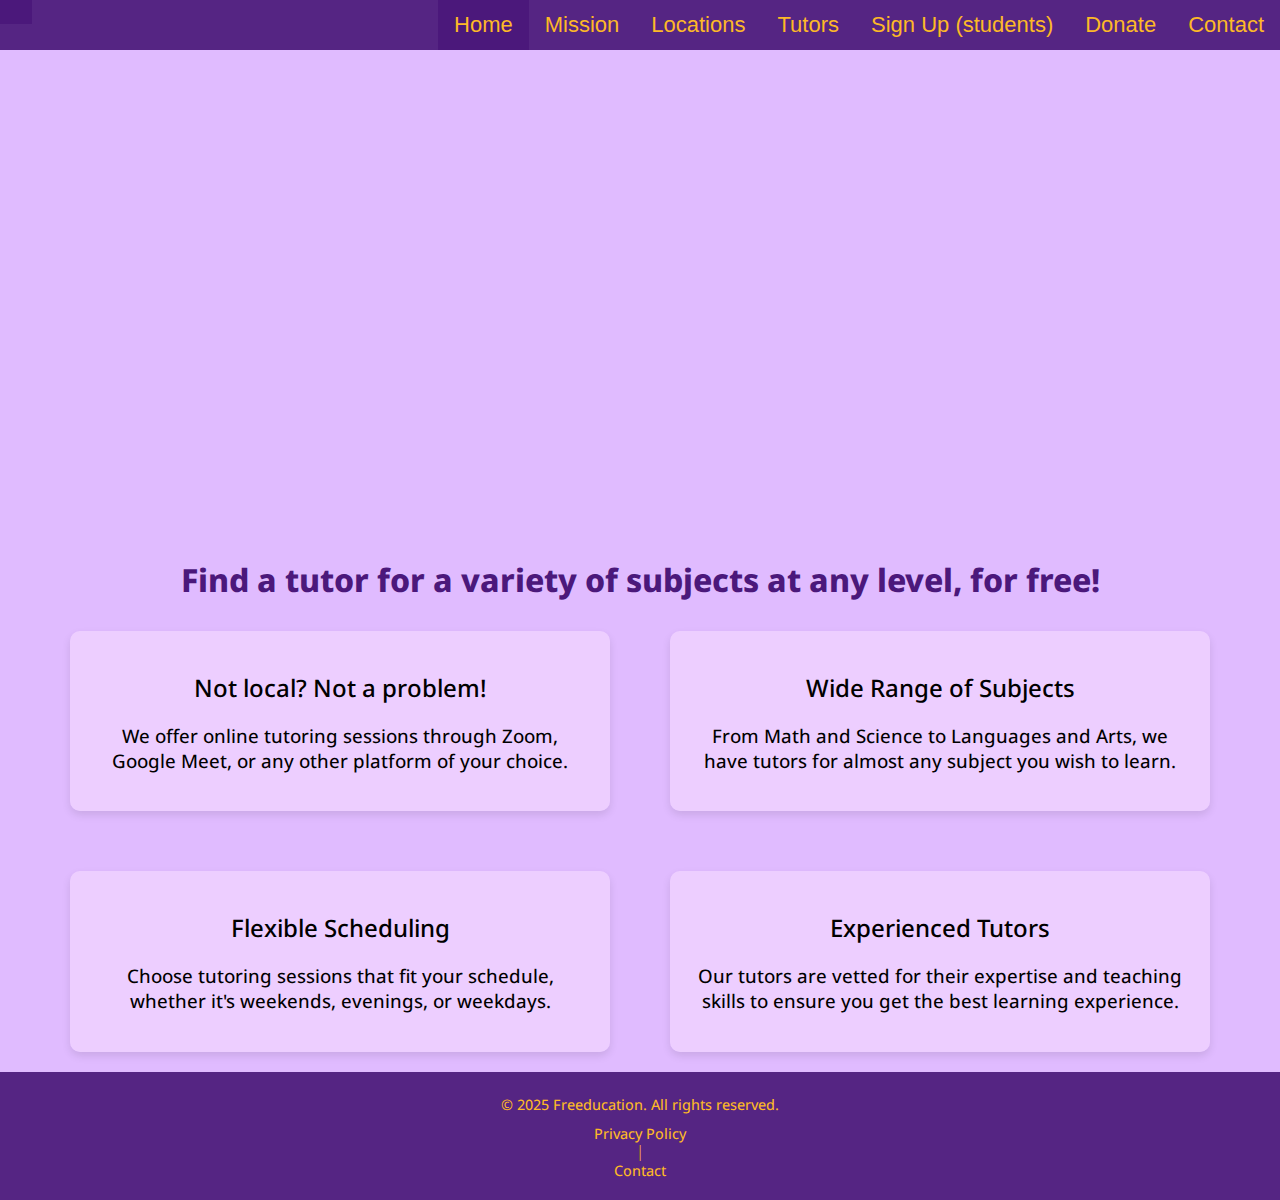
<file: index.html>
<!-- HOMEPAGE -->
<html>
<head>
        <title>Home</title>
        <link rel="stylesheet" type="text/css" href="style.css">
        <link rel="stylesheet" href="https://cdnjs.cloudflare.com/ajax/libs/font-awesome/4.7.0/css/font-awesome.min.css">
        <meta name="viewport" content="width=device-width, initial-scale=1.0">
</head>
<body>
        <!-- NAVBAR -->
        <nav class="topnav" id="myTopnav">
                <a href="index.html" class="logo"><img src="images/logo2.svg"></a>
        
                <!-- Wrap all links inside a .nav-links div -->
                <div class="nav-links">
                <a class="active">Home</a>
                <a href="mission.html">Mission</a>
                <a href="locations.html">Locations</a>
                <a href="tutors.html">Tutors</a>
                <a href="learnmore.html">Sign Up (students)</a>
                <a href="donate.html">Donate</a>                
                <a href="contact.html">Contact</a>  
                </div>
        
                <!-- Add hamburger icon -->
                <a href="javascript:void(0);" class="icon" onclick="toggleMenu()">
                <i class="fa fa-bars"></i>
                </a>
        </nav>
        <!-- NAVBAR -->

        <div class = "titleDiv">
                <img src = "images/logo3.svg" width = 400px>
        </div>
        <h1>Find a tutor for a variety of subjects at any level, for free! </h1>

        <!-- CONTENT -->
        <div class = "flexBox">
                <div class = "titleTextBox">
                        <h2 style = "text-align: center">Not local? Not a problem!</h2>
                        <h3 style = "text-align: center">We offer online tutoring sessions through Zoom, Google Meet, or any other platform of your choice.</h3>
                </div>
                <div class = "titleTextBox">
                        <h2 style = "text-align: center">Wide Range of Subjects</h2>
                        <h3 style = "text-align: center">From Math and Science to Languages and Arts, we have tutors for almost any subject you wish to learn.</h3>
                </div>
                <div class = "titleTextBox">
                        <h2 style = "text-align: center">Flexible Scheduling</h2>
                        <h3 style = "text-align: center">Choose tutoring sessions that fit your schedule, whether it's weekends, evenings, or weekdays.</h3>
                </div>
                <div class = "titleTextBox">
                        <h2 style = "text-align: center">Experienced Tutors</h2>
                        <h3 style = "text-align: center">Our tutors are vetted for their expertise and teaching skills to ensure you get the best learning experience.</h3>
                </div>
        </div>
        <!-- CONTENT -->

        <div id="footer-container"></div>
        <script src="script.js"></script>
        <script>
        </script>
                
</body>
</html>
</file>
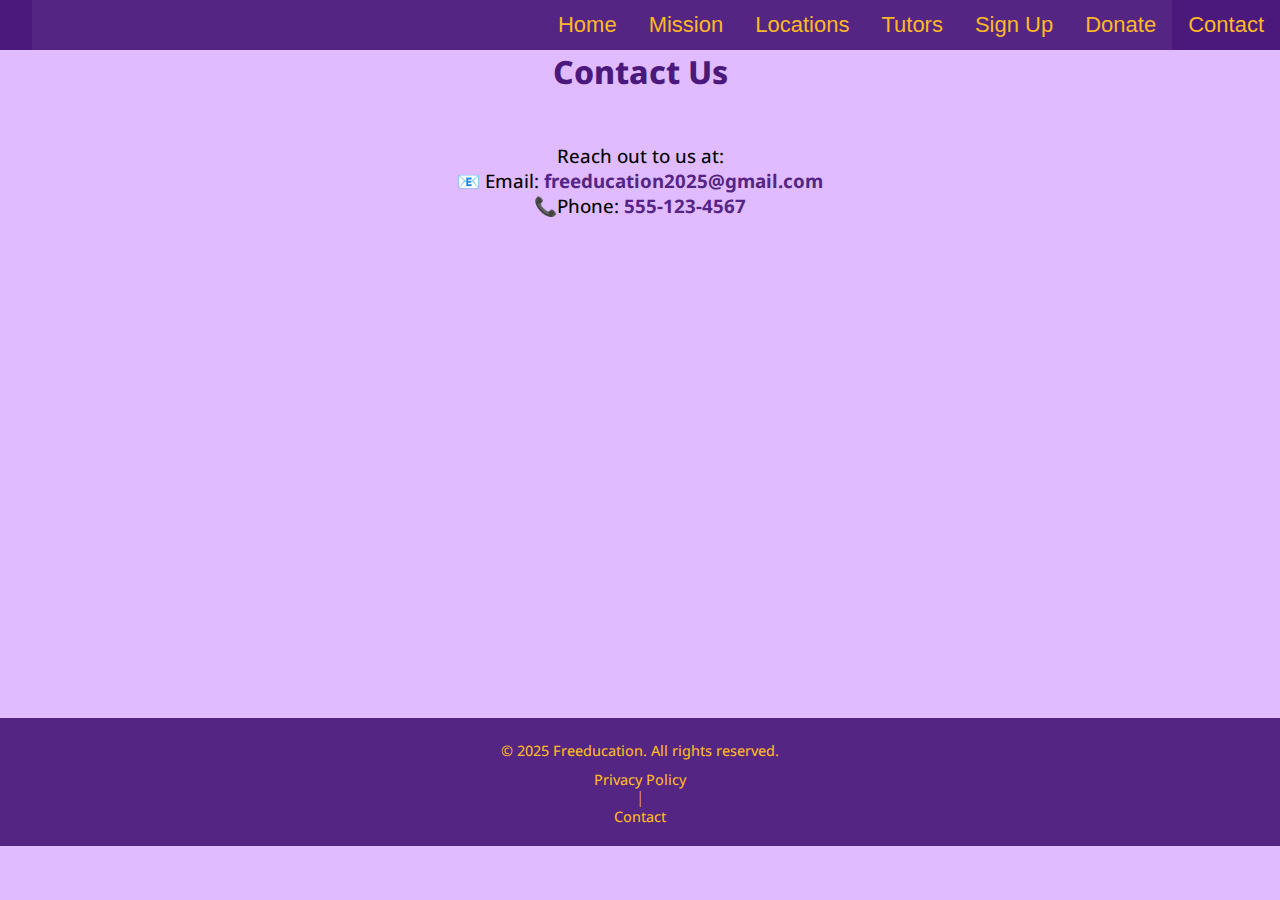
<file: contact.html>
<!DOCTYPE html>
<html>
<head>
    <title>Contact</title>
    <link rel="stylesheet" type="text/css" href="style.css">
    <meta charset="UTF-8">
    <meta name="viewport" content="width=device-width, initial-scale=1.0">
    <link rel="stylesheet" href="https://cdnjs.cloudflare.com/ajax/libs/font-awesome/4.7.0/css/font-awesome.min.css">
    <style>
        #contact-title {
            text-align: center;
            margin: 50px;
        }
    </style>
</head>
<body>
    <nav class="topnav" id="myTopnav">
        <a href="index.html" class="logo"><img src="images/logo2.svg"></a>
        <div class="nav-links">
            <a href="index.html">Home</a>
            <a href="mission.html">Mission</a>
            <a href="locations.html">Locations</a>
            <a href="tutors.html">Tutors</a>
            <a href="signup.html">Sign Up</a>
            <a href="donate.html">Donate</a>
            <a class="active">Contact</a>
        </div>
        <a href="javascript:void(0);" class="icon" onclick="toggleMenu()">
            <i class="fa fa-bars"></i>
        </a>
    </nav>
    <div id="contact-title">
        <h1>Contact Us</h1>
    </div>

    <div style="text-align: center; margin: 20px; margin-bottom: 500px">
        <h3>
            Reach out to us at:
            <br/>
            <strong>📧 Email:</strong>
            <a href="mailto:freeducation2025@gmail.com" class="contact-link">
            freeducation2025@gmail.com
            </a>
            <br/>
            <strong>📞Phone:</strong>
            <a href ="tel:+15551234567" class = "contact-link">555-123-4567</a>
        </h3>
    </div>

    <div id="footer-container"></div>

    <script src="script.js"></script>
</body>
</html>
</file>
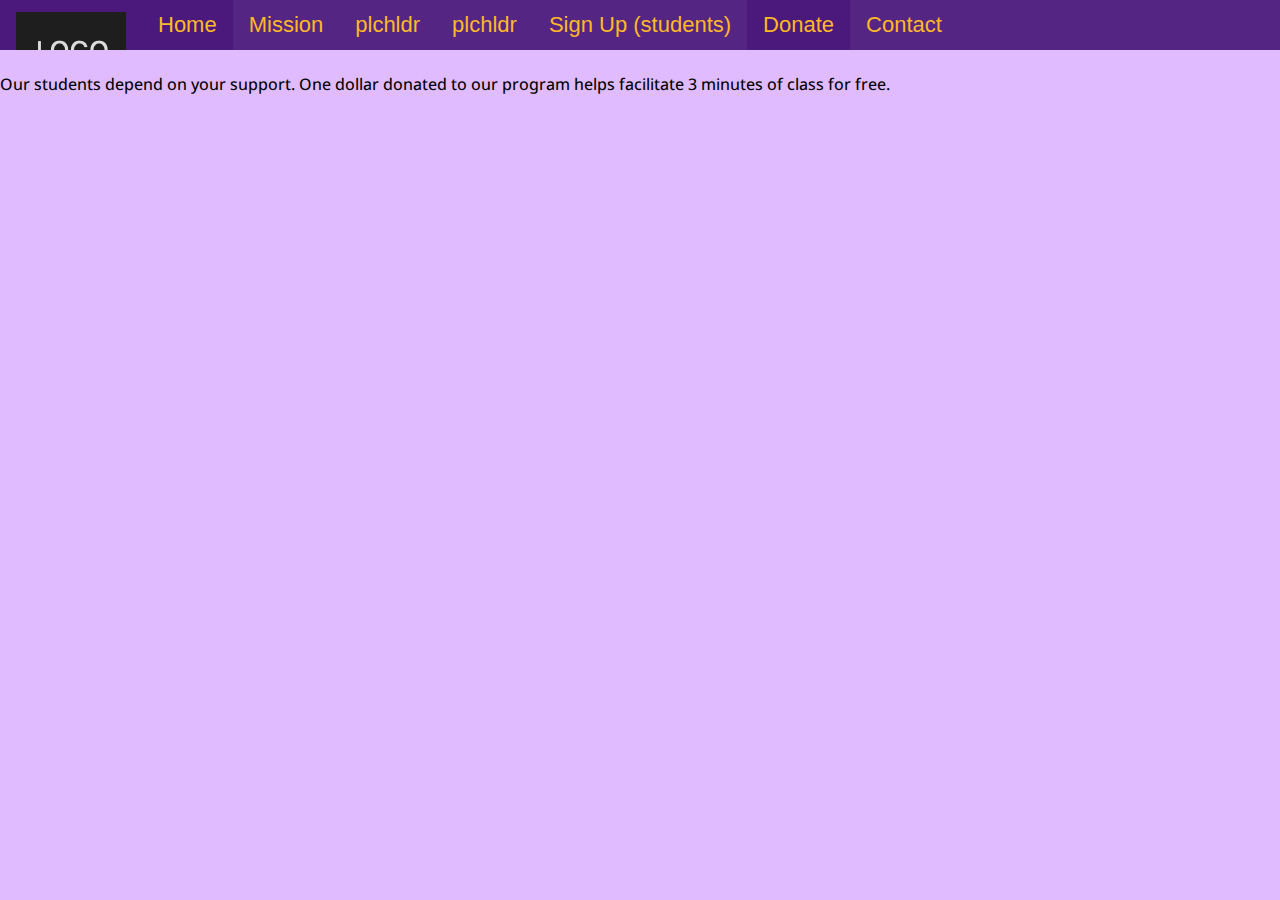
<file: donate.html>
<!DOCTYPE html>
<html lang="en">
    <head>
        <meta charset="UTF-8">
        <link rel="stylesheet" href="style.css" />
        <title>Donate</title>
    </head>
    <body>
        <!-- NAVBAR -->
        <nav class="topnav">
            <a href="index.html" class="logo"><img src = "images/logo_placeholder.png"></a>
            <a class = "active">Home</a>
            <a href="mission.html">Mission</a>
            <a href=".html">plchldr</a>
            <a href=".html">plchldr</a>
            <a href="learnmore.html">Sign Up (students)</a>
            <a class="active" href="donate.html">Donate</a>
            <a href=".html">Contact</a>
        </nav>
        <!-- NAVBAR -->

        <main>
            <div id = "donate-title">
                <h2>Donate</h2>
            </div>
            <div id="hero">
                <p>
                    Our students depend on your support.
                    One dollar donated to our program helps facilitate
                    3 minutes of class for free.
                </p>
            </div>
        </main>
    </body>
</html>
</file>
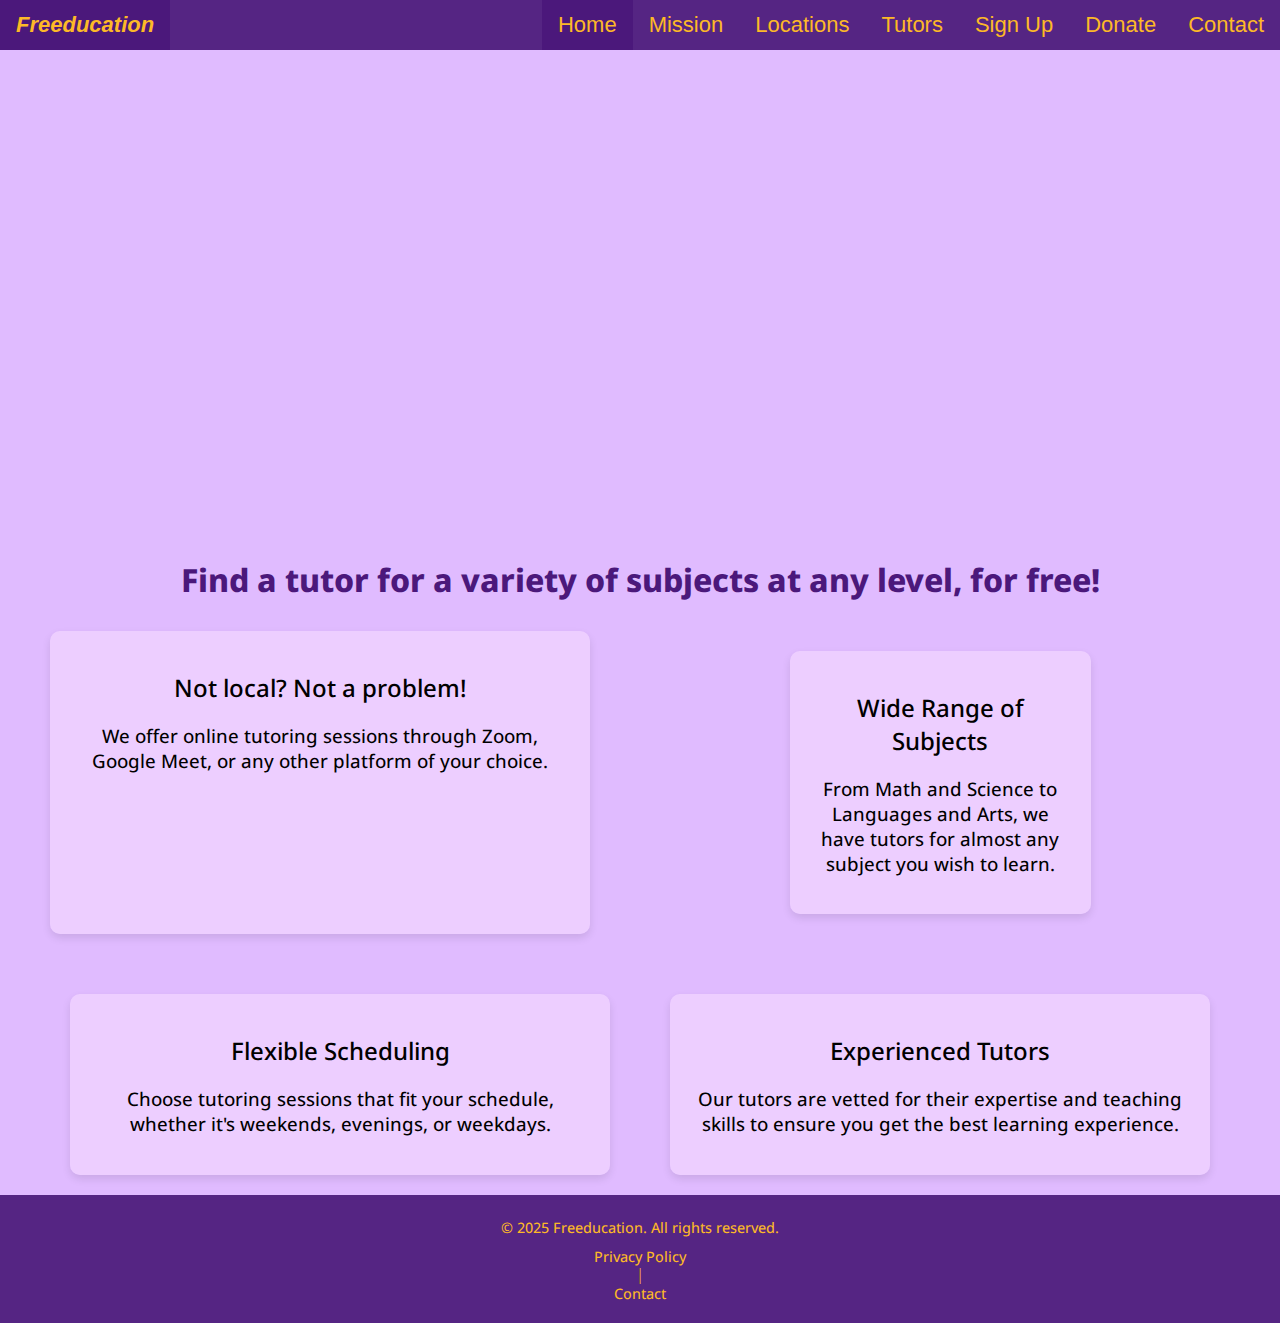
<file: home.html>
<!-- HOMEPAGE -->
<html>
<head>
        <title>Home</title>
        <link rel="stylesheet" type="text/css" href="style.css">
        <link rel="stylesheet" href="https://cdnjs.cloudflare.com/ajax/libs/font-awesome/4.7.0/css/font-awesome.min.css">
        <meta name="viewport" content="width=device-width, initial-scale=1.0">
</head>
<body>
        <!-- NAVBAR -->
        <nav class="topnav" id="myTopnav">
                <a href="index.html" class="logo">Freeducation</a>
        
        
                <!-- Wrap all links inside a .nav-links div -->
                <div class="nav-links">
                <a class="active">Home</a>
                <a href="mission.html">Mission</a>
                <a href="locations.html">Locations</a>
                <a href="tutors.html">Tutors</a>
                <a href ="signup.html">Sign Up</a>
                <a href="donate.html">Donate</a>                
                <a href="contact.html">Contact</a>  
                </div>
        
                <!-- Add hamburger icon -->
                <a href="javascript:void(0);" class="icon" onclick="toggleMenu()">
                <i class="fa fa-bars"></i>
                </a>
        </nav>
        <!-- NAVBAR -->

        <div class = "titleDiv">
                <img src = "images/logo3.svg" width = 400px>
        </div>
        <h1>Find a tutor for a variety of subjects at any level, for free! </h1>

        <!-- CONTENT -->
        <div class = "flexBox">
                <div class = "titleTextBox">
                        <h2 style = "text-align: center">Not local? Not a problem!</h2>
                        <h3 style = "text-align: center">We offer online tutoring sessions through Zoom, Google Meet, or any other platform of your choice.</h3>
                </div>

                <!-- Wide Range Section -->
                <section class="wide-range-section">
                <img src="images/math2.png" alt="Left Sticker" class="edge-sticker left">
                <div class="titleTextBox">
                <h2 style="text-align: center">Wide Range of Subjects</h2>
                <h3 style="text-align: center">
                From Math and Science to Languages and Arts, we have tutors for almost any subject you wish to learn.
                </h3>
                </div>
                <img src="images/formula.png" alt="Right Sticker" class="edge-sticker right">
                </section>
                <!-- <div class = "titleTextBox">
                        <h2 style = "text-align: center">Wide Range of Subjects</h2>
                        <h3 style = "text-align: center">From Math and Science to Languages and Arts, we have tutors for almost any subject you wish to learn.</h3>
                </div> -->
                <div class = "titleTextBox">
                        <h2 style = "text-align: center">Flexible Scheduling</h2>
                        <h3 style = "text-align: center">Choose tutoring sessions that fit your schedule, whether it's weekends, evenings, or weekdays.</h3>
                </div>
                <div class = "titleTextBox">
                        <h2 style = "text-align: center">Experienced Tutors</h2>
                        <h3 style = "text-align: center">Our tutors are vetted for their expertise and teaching skills to ensure you get the best learning experience.</h3>
                </div>
        </div>
        <!-- CONTENT -->

        <div id="footer-container"></div>
        <script src="script.js"></script>
        <script>
        </script>
                
</body>
</html>
</file>
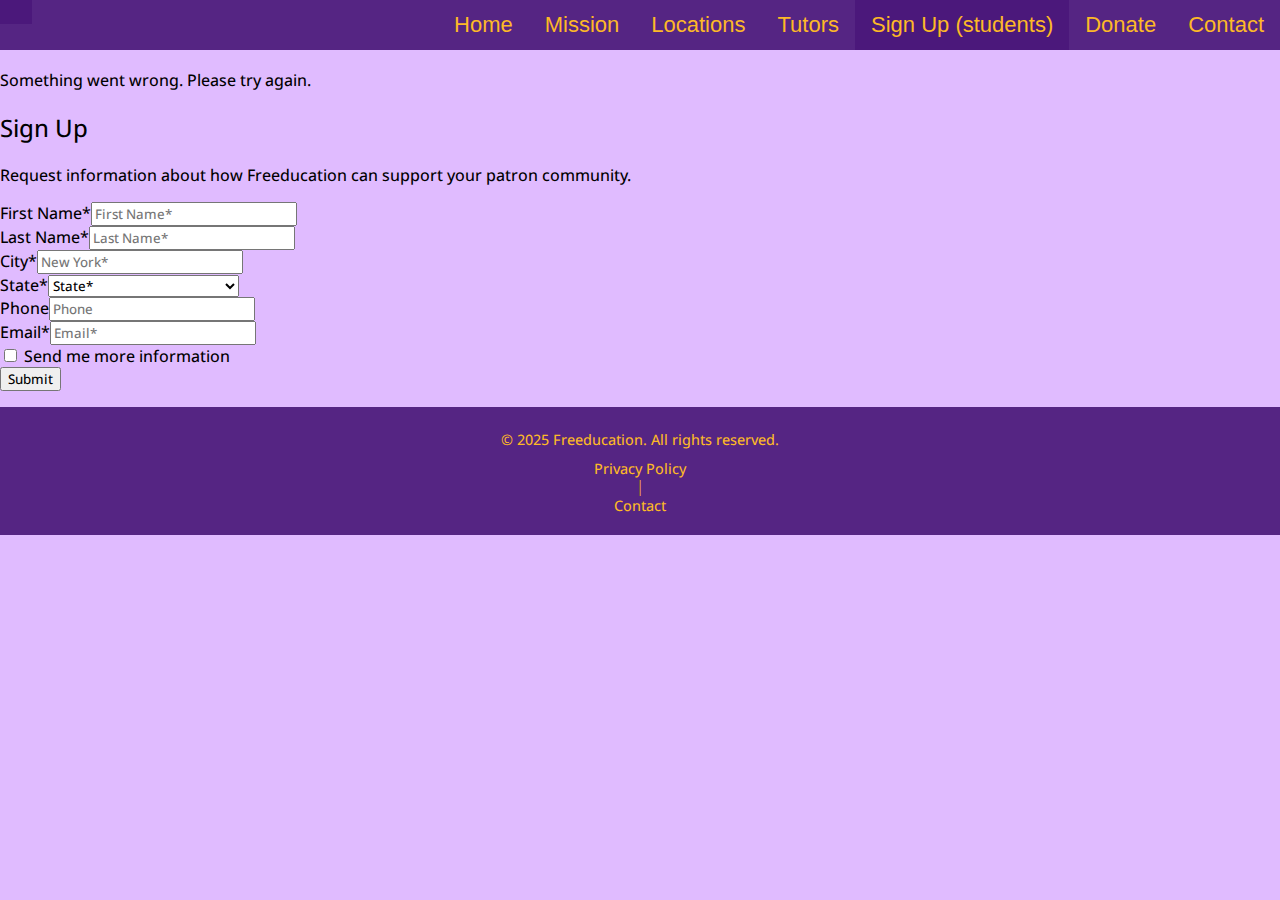
<file: learnmore.html>
<html>
<head>
    <link rel="stylesheet" type="text/css" href="style.css">
    <link rel="stylesheet" href="https://cdnjs.cloudflare.com/ajax/libs/font-awesome/4.7.0/css/font-awesome.min.css">
    <script src = "script.js"></script>
</head>
<body>
<nav class="topnav" id="myTopnav">
    <a href="index.html" class = "logo"><img src = "images/logo2.svg"></a>
    <div class="nav-links">
            <a href="home.html">Home</a>
            <a href="mission.html">Mission</a>
            <a href="locations.html">Locations</a>
            <a href="tutors.html">Tutors</a>
            <a class="active">Sign Up (students)</a>
            <a href="donate.html">Donate</a>
            <a href="contact.html">Contact</a>
    </div>

    <a href="javascript:void(0);" class="icon" onclick="toggleMenu()">
        <i class="fa fa-bars"></i>
        </a>
</nav>
<section id="SignUp" class="learn-more">
<div id="submissionSuccess">
<h3 class="text-white">Thank you for your interest!<br /> We'll be in touch soon.</h3>
</div>
<div id="submissionError" class="alert alert-danger" role="alert">Something went wrong. Please try again.</div>
<div id="SignUpForm">
<h2 class="text-white">Sign Up</h2>
<p>Request information about how Freeducation can support your patron community.</p>
<form class="mt-4 needs-validation" name="SignUpForm" method="post" autocomplete="on" action="https://www.princetonreview.com/pardot/submit" id="formSignUpForm" novalidate="">
<div class="row justify-content-center">
<div class="col-md-6">
<div class="row">
<div class="col-md-6 mb-2"><label for="firstName" class="form-label">First Name*</label><input type="text" class="form-control" id="firstName" name="FirstName" placeholder="First Name*" required="" />
<div data-lastpass-icon-root="" style="position: relative !important; height: 0px !important; width: 0px !important; float: left !important;"></div>
<div data-lastpass-icon-root="" style="position: relative !important; height: 0px !important; width: 0px !important; float: left !important;"></div>
</div>
<div class="col-md-6 mb-2"><label for="lastName" class="form-label">Last Name*</label><input type="text" class="form-control" id="lastName" name="LastName" placeholder="Last Name*" required="" /></div>
<div class="col-md-6 mb-2"><label for="City" class="form-label">City*</label><input type="text" class="form-control" id="city" name="CityName" placeholder="New York*" required="" /></div>
<div class="col-md-6 mb-2"><label for="state" class="form-label">State*</label><select class="form-control form-select" id="state" name="State" required="">
<option value="" class="default-select" selected="selected" disabled="disabled" hidden="">State*</option>
<option value="AL">Alabama</option>
<option value="AK">Alaska</option>
<option value="AB">Alberta</option>
<option value="AE">Armed Forces Europe (AE)</option>
<option value="AP">Armed Forces Pacific (AP)</option>
<option value="AA">Armed Forces Atlantic (AA)</option>
<option value="AR">Arkansas</option>
<option value="AZ">Arizona</option>
<option value="BC">British Columbia</option>
<option value="CA">California</option>
<option value="CO">Colorado</option>
<option value="CT">Connecticut</option>
<option value="DE">Delaware</option>
<option value="DC">District Of Columbia</option>
<option value="FL">Florida</option>
<option value="GA">Georgia</option>
<option value="GU">Guam</option>
<option value="HI">Hawaii</option>
<option value="ID">Idaho</option>
<option value="IA">Iowa</option>
<option value="IL">Illinois</option>
<option value="IN">Indiana</option>
<option value="KS">Kansas</option>
<option value="KY">Kentucky</option>
<option value="LA">Louisiana</option>
<option value="ME">Maine</option>
<option value="MB">Manitoba</option>
<option value="MD">Maryland</option>
<option value="MA">Massachusetts</option>
<option value="MI">Michigan</option>
<option value="MN">Minnesota</option>
<option value="MS">Mississippi</option>
<option value="MO">Missouri</option>
<option value="MT">Montana</option>
<option value="NC">North Carolina</option>
<option value="ND">North Dakota</option>
<option value="NE">Nebraska</option>
<option value="NV">Nevada</option>
<option value="NB">New Brunswick</option>
<option value="NH">New Hampshire</option>
<option value="NJ">New Jersey</option>
<option value="NM">New Mexico</option>
<option value="NY">New York</option>
<option value="NL">Newfoundland</option>
<option value="NT">Northwest Territories</option>
<option value="NS">Nova Scotia</option>
<option value="NU">Nunavut</option>
<option value="OH">Ohio</option>
<option value="OK">Oklahoma</option>
<option value="ON">Ontario</option>
<option value="OR">Oregon</option>
<option value="PA">Pennsylvania</option>
<option value="PE">Prince Edward Island</option>
<option value="PR">Puerto Rico</option>
<option value="QO">Quebec</option>
<option value="RI">Rhode Island</option>
<option value="SC">South Carolina</option>
<option value="SD">South Dakota</option>
<option value="TN">Tennessee</option>
<option value="TX">Texas</option>
<option value="UT">Utah</option>
<option value="VT">Vermont</option>
<option value="VI">Virgin Islands</option>
<option value="VA">Virginia</option>
<option value="WA">Washington</option>
<option value="WV">West Virginia</option>
<option value="WI">Wisconsin</option>
<option value="WY">Wyoming</option>
<option value="SK">Saskatchewan</option>
<option value="YT">Yukon</option>
</select></div>
<div class="col-md-12 mb-2"><label for="phone" class="form-label">Phone</label><input type="tel" class="form-control" id="phone" name="Phone" placeholder="Phone" /></div>
<div class="col-md-12 mb-2"><label for="email" class="form-label">Email*</label><input type="email" class="form-control" id="email" name="email" placeholder="Email*" required="" /></div>
</div>
</div>
<div class="col-md-6">
<div class="col-12">
<div class="form-check mt-4"><input class="form-check-input" type="checkbox" value="true" id="moreInfo" name="SendInfoPacket" /> <label class="form-check-label text-white" for="moreInfo">Send me more information</label></div>
</div>
</div>
<div style="position: absolute; left: -9999px; top: -9999px;"><label for="pardot_extra_field">Comments</label> <input type="text" id="pardot_extra_field" name="pardot_extra_field" /></div>
<div class="col-auto mt-5"><button id="submitBtn" type="submit" class="btn btn-primary">Submit</button></div>
</div>
</form></div>
</section>
<div id="footer-container"></div>
</body>
</html>
</file>
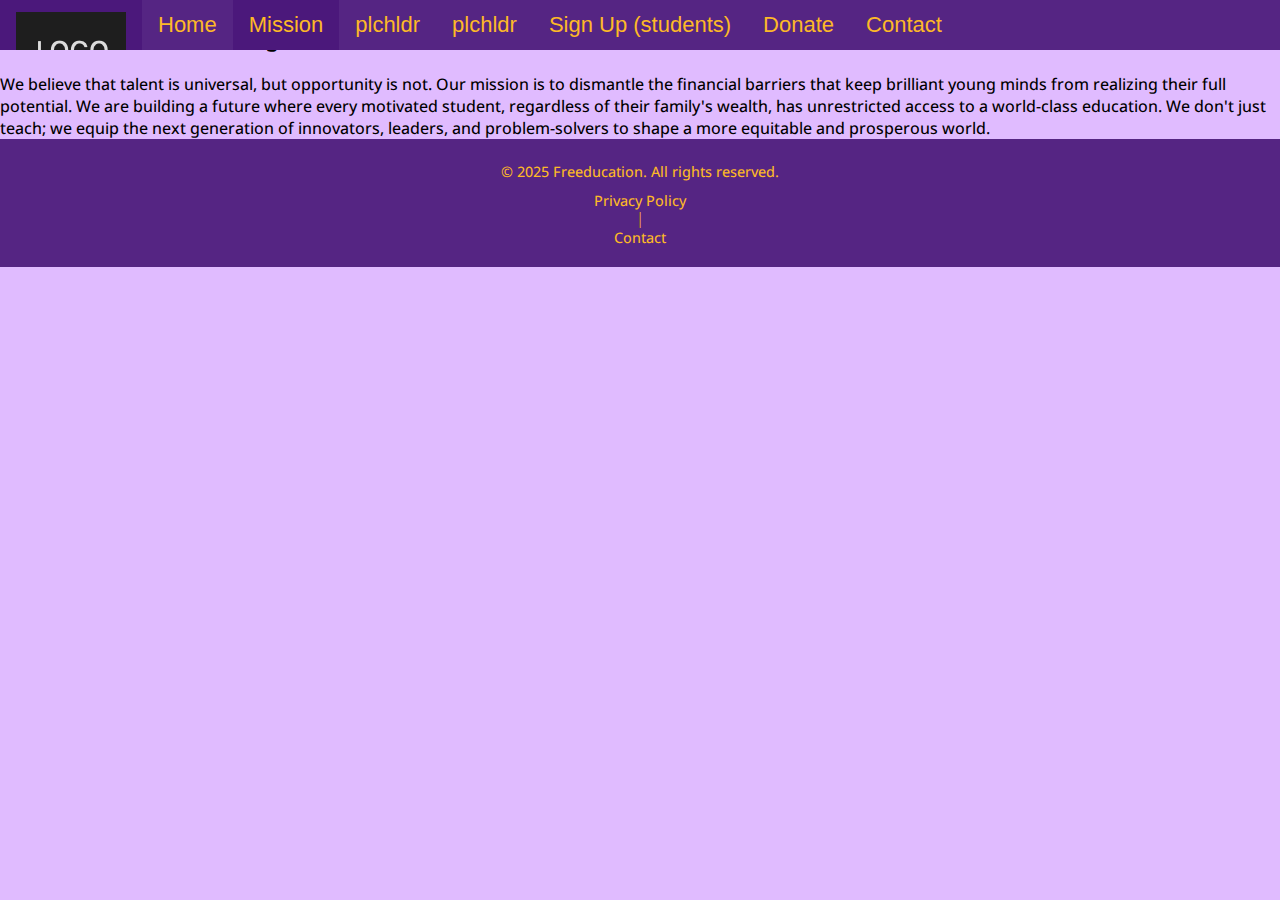
<file: mission.html>
<!DOCTYPE html>
<html lang="en">
<head>
    <meta charset="UTF-8">
    <meta name="viewport" content="width=device-width, initial-scale=1.0">
    <title>Mission</title>
    <link rel="stylesheet" type="text/css" href="style.css">
    <script src="script.js"></script>
</head>
<body>
        <div class="topnav">
                <a href="index.html" class = "logo"><img src = "images/logo_placeholder.png"></a>
                <a href="index.html">Home</a>
                <a class="active">Mission</a>
                <a href=".html">plchldr</a>
                <a href=".html">plchldr</a>
                <a href="learnmore.html">Sign Up (students)</a>
                <a href="donate.html">Donate</a>
                <a href=".html">Contact</a>
        </div>
    <div id = "mission-title">
        <h2>Our Mission: Unleashing Global Potential</h2>
    </div>
<div>We believe that talent is universal, but opportunity is not. Our mission is to
dismantle the financial barriers that keep brilliant young minds from realizing 
their full potential. We are building a future where every motivated student, 
regardless of their family's wealth, has unrestricted access to a world-class education.
We don't just teach; we equip the next generation of innovators, leaders, and problem-solvers 
to shape a more equitable and prosperous world.</div>
    <div id="footer-container"></div>
</body>
</html>
</file>
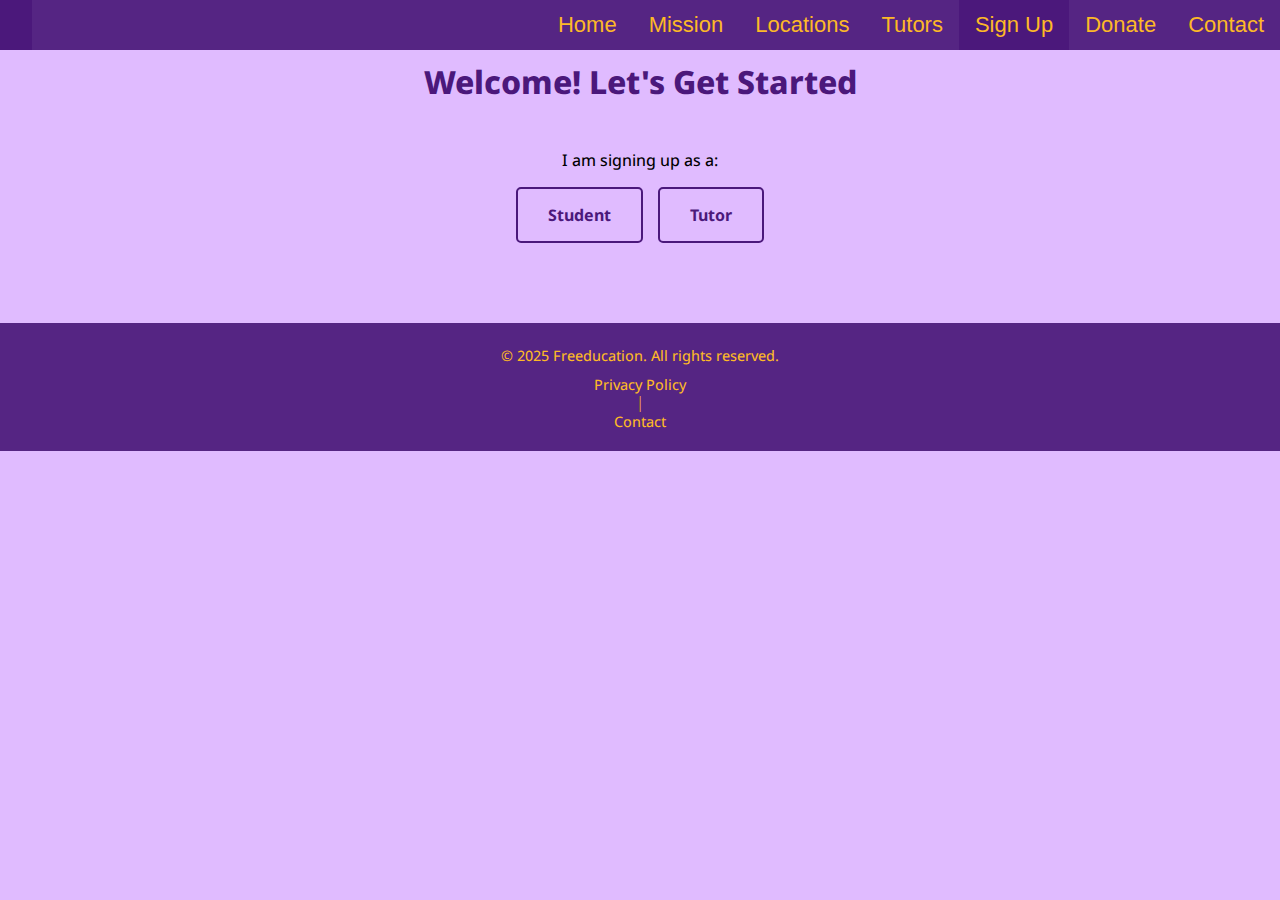
<file: signup.html>
<!DOCTYPE html>
<html lang="en">
<head>
    <meta charset="UTF-8">
    <meta name="viewport" content="width=device-width, initial-scale=1.0">
    <title>Sign-Up Form</title>
    <link rel="stylesheet" href="style.css">
    <style>
     
        .container {
            max-width: 600px;
            margin: 0 auto;
            background-color: #e0bbff;
            padding: 30px;
            border-radius: 10px;
        }
        .role-selection {
            background-color: #e0bbff;
            padding: 20px;
            border-radius: 5px;
            margin-bottom: 30px;
            text-align: center;
        }

        .role-buttons {
            display: flex;
            gap: 15px;
            justify-content: center;
            margin-top: 15px;
        }

        .role-button {
            background-color: #e0bbff;
            border: 2px solid #4b187b;
            color: #4b187b;
            padding: 15px 30px;
            border-radius: 5px;
            font-size: 16px;
            cursor: pointer;
            font-weight: bold;
        }

        .role-button:hover {
            background-color: #4b187b;
            color: #e0bbff;
        }

        .role-button.active {
            background-color: #4b187b;
            color: #e0bbff;
        }

        .form-content {
            display: none;
        }

        .form-content.show {
            display: block;
        }

        .info-box {
            background-color: #e0bbff;
            padding: 15px;
            border-radius: 5px;
            margin-bottom: 20px;
            border-left: 4px solid #ffc107;
        }

        .student-color {
            background-color: #FDB927;
            border-left: 4px solid #FDB927;
        }

        .tutor-color {
            background-color: #FDB927;
            border-left: 4px solid #FDB927;
        }

        /* :root {
    --lakers-purple: #4b187b;
    --lakers-purple-light: #552583;
    --lakers-gold: #FDB927;
} */

        .form-section {
            margin-bottom: 30px;
        }

        .section-title {
            font-size: 20px;
            margin-bottom: 15px;
            padding-bottom: 5px;
            font-weight: bold;
        }

        .student-title {
            color: #4b187b;;
            border-bottom: 2px solid #4b187b;;
        }

        .tutor-title {
            color: #4b187b;;
            border-bottom: 2px solid ;
        }

        label {
            display: block;
            margin-bottom: 5px;
            font-weight: bold;
        }

        input[type="text"],
        input[type="email"],
        input[type="tel"],
        input[type="date"],
        select,
        textarea {
            width: 100%;
            padding: 8px;
            margin-bottom: 15px;
            border: 1px solid #ccc;
            border-radius: 4px;
            box-sizing: border-box;
        }

        textarea {
            height: 80px;
        }

        .required {
            color: #4b187b;;
        }

        button[type="submit"] {
            color: #e0bbff;
            padding: 12px 30px;
            border: none;
            border-radius: 5px;
            font-size: 16px;
            cursor: pointer;
            width: 100%;
            font-weight: bold;
        }
        button[type="submit"]:hover {
            background-color: #4b187b;
            color: #e0bbff;
        }


        .student-button {
            background-color: #4b187b;;
        }

        .student-button:hover {
            background-color: #4b187b;;
        }

        .tutor-button {
            background-color: #4b187b;;
        }

        .tutor-button:hover {
            background-color: #5568d3;
        }

        .checkbox-item {
            margin-bottom: 8px;
        }

        .checkbox-item input {
            margin-right: 8px;
        }

        .radio-item {
            margin-bottom: 8px;
        }

        .radio-item input {
            margin-right: 8px;
        }

        .back-link {
            text-align: center;
            margin-top: 20px;
        }

        .back-link a {
            color: #4b187b;;
            text-decoration: none;
        }

        .back-link a:hover {
            text-decoration: underline;
        }
    </style>
</head>
<body>
    <!-- NAVBAR -->
        <nav class="topnav" id="myTopnav">
        <a href="index.html" class = "logo"><img src = "images/logo2.svg"></a>
                <div class="nav-links">
                <a href="index.html">Home</a>
                <a href="mission.html">Mission</a>
                <a href="locations.html">Locations</a>
                <a href="tutors.html">Tutors</a>
                <a class="active">Sign Up</a>
                <a href="donate.html">Donate</a>                
                <a href="contact.html">Contact</a>  
                </div>
        
                <!-- Add hamburger icon -->
                <a href="javascript:void(0);" class="icon" onclick="toggleMenu()">
                <i class="fa fa-bars"></i>
                </a>
        </nav>
        <!-- NAVBAR -->
    <div class="container">
        <h1>Welcome! Let's Get Started</h1>
        
        <div class="role-selection">
            <p><strong>I am signing up as a:</strong></p>
            <div class="role-buttons">
                <button class="role-button" onclick="showForm('student')">Student</button>
                <button class="role-button" onclick="showForm('tutor')">Tutor</button>
            </div>
        </div>

        <!-- STUDENT FORM -->
        <div id="studentForm" class="form-content">
            <div class="info-box student-color">
                <p><strong>For Students:</strong></p>
                <p>✓ Free tutoring<br>
                ✓ Online and in-person options<br>
                ✓ Flexible scheduling</p>
            </div>

            <form>
                <div class="form-section">
                    <div class="section-title student-title">Student Information</div>
                    
                    <label>First Name <span class="required">*</span></label>
                    <input type="text" required>
                    
                    <label>Last Name <span class="required">*</span></label>
                    <input type="text" required>
                    
                    <label>Email <span class="required">*</span></label>
                    <input type="email" required>
                    
                    <label>Phone Number <span class="required">*</span></label>
                    <input type="tel" required>
                    
                    <label>Date of Birth <span class="required">*</span></label>
                    <input type="date" required>
                    
                    <label>Grade Level <span class="required">*</span></label>
                    <select required>
                        <option value="">Select...</option>
                        <option>Elementary (K-5)</option>
                        <option>Middle School (6-8)</option>
                        <option>High School (9-12)</option>
                        <option>College</option>
                    </select>
                    
                    <label>School Name <span class="required">*</span></label>
                    <input type="text" required>
                </div>

                <div class="form-section">
                    <div class="section-title student-title">Parent/Guardian Info (if under 18)</div>
                    
                    <label>Parent Name</label>
                    <input type="text">
                    
                    <label>Parent Email</label>
                    <input type="email">
                    
                    <label>Parent Phone</label>
                    <input type="tel">
                </div>

                <div class="form-section">
                    <div class="section-title student-title">Tutoring Preferences</div>
                    
                    <label>Tutoring Format <span class="required">*</span></label>
                    <div class="radio-item">
                        <input type="radio" name="format" required> Online
                    </div>
                    <div class="radio-item">
                        <input type="radio" name="format" required> In-person
                    </div>
                    <div class="radio-item">
                        <input type="radio" name="format" required> Either
                    </div>
                    <br>
                    
                    <label>Your Region <span class="required">*</span></label>
                    <select required>
                        <option value="">Select...</option>
                        <option>Region 1 - East LA</option>
                        <option>Region 2 - South LA</option>
                        <option>Region 3 - West LA</option>
                        <option>Region 4 - Long Beach</option>
                        <option>Region 5 - Hollywood</option>
                        <option>Online Only</option>
                    </select>
                    
                    <label>Subjects Needed (check all that apply) <span class="required">*</span></label>
                    <div class="checkbox-item">
                        <input type="checkbox"> Math
                    </div>
                    <div class="checkbox-item">
                        <input type="checkbox"> English
                    </div>
                    <div class="checkbox-item">
                        <input type="checkbox"> Science
                    </div>
                    <div class="checkbox-item">
                        <input type="checkbox"> History
                    </div>
                    <div class="checkbox-item">
                        <input type="checkbox"> Other
                    </div>
                    <br>
                    
                    <label>Sessions Per Week <span class="required">*</span></label>
                    <div class="radio-item">
                        <input type="radio" name="sessions" required> 1 session
                    </div>
                    <div class="radio-item">
                        <input type="radio" name="sessions" required> 2 sessions
                    </div>
                    <div class="radio-item">
                        <input type="radio" name="sessions" required> 3+ sessions
                    </div>
                    <br>
                    
                    <label>Preferred Times (check all that apply) <span class="required">*</span></label>
                    <div class="checkbox-item">
                        <input type="checkbox"> Weekday Mornings
                    </div>
                    <div class="checkbox-item">
                        <input type="checkbox"> Weekday Afternoons
                    </div>
                    <div class="checkbox-item">
                        <input type="checkbox"> Weekday Evenings
                    </div>
                    <div class="checkbox-item">
                        <input type="checkbox"> Weekends
                    </div>
                    <br>
                    
                    <label>What are your learning goals?</label>
                    <textarea placeholder="Example: Improve math grades, prepare for SAT, etc."></textarea>
                </div>

                <button type="submit" class="student-button">Submit Student Application</button>
            </form>

            <div class="back-link">
                <a href="#" onclick="resetForm(); return false;">← Back to role selection</a>
            </div>
        </div>

        <!-- TUTOR FORM -->
        <div id="tutorForm" class="form-content">
            <div class="info-box tutor-color">
                <p><strong>For Tutors:</strong></p>
                <p>You'll need: your availability, two references, and an emergency contact.<br>
                This takes about 15 minutes to complete.</p>
            </div>

            <form>
                <div class="form-section">
                    <div class="section-title tutor-title">Contact Information</div>
                    
                    <label>First Name <span class="required">*</span></label>
                    <input type="text" required>
                    
                    <label>Middle Name/Initial</label>
                    <input type="text">
                    
                    <label>Last Name <span class="required">*</span></label>
                    <input type="text" required>
                    
                    <label>Full Legal Name</label>
                    <input type="text">
                    <p style="font-size: 13px; color: #666; margin-top: -10px;">If different from above (needed for background checks)</p>
                    
                    <label>Email <span class="required">*</span></label>
                    <input type="email" required>
                    
                    <label>Are you a college student? <span class="required">*</span></label>
                    <div class="radio-item">
                        <input type="radio" name="college" required> Yes
                    </div>
                    <div class="radio-item">
                        <input type="radio" name="college" required> No
                    </div>
                    <br>
                    
                    <label>Date of Birth <span class="required">*</span></label>
                    <input type="date" required>
                    <p style="font-size: 13px; color: #666; margin-top: -10px;">Must be 18 or over</p>
                </div>

                <div class="form-section">
                    <div class="section-title tutor-title">Tutoring Preferences</div>
                    
                    <label>Type of Tutoring <span class="required">*</span></label>
                    <div class="radio-item">
                        <input type="radio" name="type" required> Online tutoring
                    </div>
                    <div class="radio-item">
                        <input type="radio" name="type" required> In-person tutoring
                    </div>
                    <br>
                    
                    <label>Tutoring Region <span class="required">*</span></label>
                    <select required>
                        <option value="">Please select...</option>
                        <option>Region 1 - East LA, Boyle Heights, South Pasadena</option>
                        <option>Region 2 - South LA, Watts, Hawthorne</option>
                        <option>Region 3 - West LA, Santa Monica, Venice</option>
                        <option>Region 4 - Long Beach, San Pedro, Carson</option>
                        <option>Region 5 - Echo Park, Hollywood, Pasadena</option>
                        <option>Region 7 - San Fernando Valley, Glendale</option>
                        <option>Region 8 - Ventura and Santa Barbara Counties</option>
                        <option>Region 9 - North Orange County</option>
                        <option>Region 10 - South Orange County</option>
                        <option>Online Only</option>
                    </select>
                    
                    <label>Do you currently live in California? <span class="required">*</span></label>
                    <div class="radio-item">
                        <input type="radio" name="california" required> Yes
                    </div>
                    <div class="radio-item">
                        <input type="radio" name="california" required> No
                    </div>
                    <br>
                    
                    <label>Subjects You Can Tutor (check all that apply) <span class="required">*</span></label>
                    <div class="checkbox-item">
                        <input type="checkbox"> Math
                    </div>
                    <div class="checkbox-item">
                        <input type="checkbox"> English
                    </div>
                    <div class="checkbox-item">
                        <input type="checkbox"> Science
                    </div>
                    <div class="checkbox-item">
                        <input type="checkbox"> History
                    </div>
                    <div class="checkbox-item">
                        <input type="checkbox"> Foreign Language
                    </div>
                    <div class="checkbox-item">
                        <input type="checkbox"> Other
                    </div>
                    <br>
                    
                    <label>Your Availability (check all that apply) <span class="required">*</span></label>
                    <div class="checkbox-item">
                        <input type="checkbox"> Weekday Mornings
                    </div>
                    <div class="checkbox-item">
                        <input type="checkbox"> Weekday Afternoons
                    </div>
                    <div class="checkbox-item">
                        <input type="checkbox"> Weekday Evenings
                    </div>
                    <div class="checkbox-item">
                        <input type="checkbox"> Weekends
                    </div>
                    <br>
                    
                    <label>Why do you want to be a tutor?</label>
                    <textarea placeholder="Tell us about your motivation and experience..."></textarea>
                </div>

                <button type="submit" class="tutor-button">Submit Tutor Application</button>
            </form>

            <div class="back-link">
                <a href="#" onclick="resetForm(); return false;">← Back to role selection</a>
            </div>
        </div>
    </div>

    <script>
        function showForm(role) {
            // Hide both forms
            document.getElementById('studentForm').classList.remove('show');
            document.getElementById('tutorForm').classList.remove('show');
            
            // Remove active class from all buttons
            const buttons = document.querySelectorAll('.role-button');
            buttons.forEach(button => button.classList.remove('active'));
            
            // Show selected form and activate button
            if (role === 'student') {
                document.getElementById('studentForm').classList.add('show');
                buttons[0].classList.add('active');
            } else if (role === 'tutor') {
                document.getElementById('tutorForm').classList.add('show');
                buttons[1].classList.add('active');
            }
        }

        function resetForm() {
            // Hide both forms
            document.getElementById('studentForm').classList.remove('show');
            document.getElementById('tutorForm').classList.remove('show');
            
            // Remove active class from all buttons
            const buttons = document.querySelectorAll('.role-button');
            buttons.forEach(button => button.classList.remove('active'));
        }
    </script>
    <div id="footer-container"></div>
    <script src="script.js"></script>
</body>
</html>
</file>
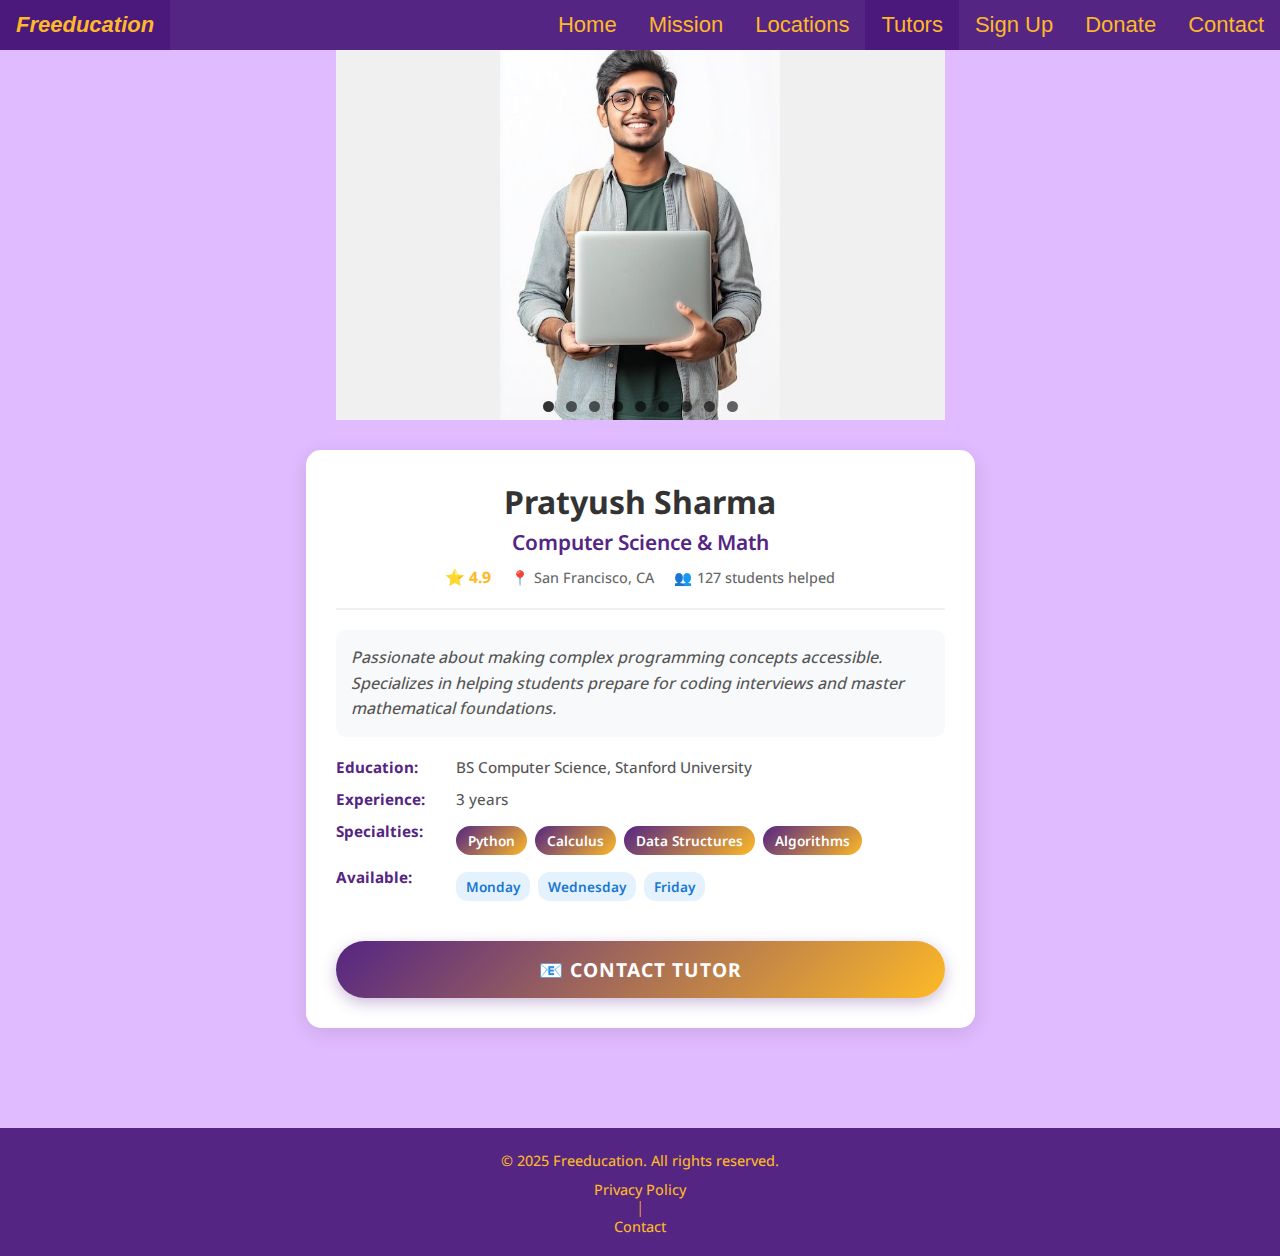
<file: tutors.html>
<!DOCTYPE html>
<html>
<head>
    <meta charset="UTF-8">
    <meta name="viewport" content="width=device-width, initial-scale=1.0">
    <title>Meet our tutors</title>
    <link rel="stylesheet" type="text/css" href="style.css">
    <link rel="stylesheet" href="https://cdnjs.cloudflare.com/ajax/libs/font-awesome/4.7.0/css/font-awesome.min.css">
    <style>
        /* Body and HTML layout fix */
        html, body {
            margin: 0;
            padding: 0;
            min-height: 100vh;
        }

        body {
            display: flex;
            flex-direction: column;
        }

        /* Main content wrapper */
        .content-wrapper {
            flex: 1;
            padding-bottom: 60px; 
        }

        .image-container {
            display: grid;
            grid-template-columns: repeat(3, 1fr);
            grid-gap: 10px;
        }
        
        .image-container img {
            width: 100%;
            height: auto;
            overflow: hidden;
            object-fit: cover;
            border-radius: 10px;
        }
        
        .slides {
            padding: 0;
            width: 609px;
            height: 420px;
            display: block;
            margin: 0 auto;
            position: relative;
            margin-bottom: 20px;
            z-index: 1;
        }

        .slides * {
            user-select: none;
            -ms-user-select: none;
            -moz-user-select: none;
            -khtml-user-select: none;
            -webkit-user-select: none;
            -webkit-touch-callout: none;
        }

        .slides input { display: none; }

        .slide-container { display: block; }

        .slide {
            top: 0;
            opacity: 0;
            width: 609px;
            height: 420px;
            display: block;
            position: absolute;
            background: #f0f0f0;
            overflow: hidden;
            transform: scale(0);
            transition: all .7s ease-in-out;
        }

        .slide img {
            width: 100%;
            height: 100%;
            object-fit: contain;
            object-position: center;
        }

        .tutor-info {
            width: 609px;
            margin: 0 auto 40px auto;
            background: white;
            padding: 30px;
            border-radius: 15px;
            box-shadow: 0 5px 20px rgba(0, 0, 0, 0.1);
            position: relative;
            z-index: 1;
        }

        .tutor-header {
            text-align: center;
            margin-bottom: 20px;
            padding-bottom: 20px;
            border-bottom: 2px solid #f0f0f0;
        }

        .tutor-name {
            font-size: 2em;
            font-weight: 700;
            color: #333;
            margin-bottom: 5px;
        }

        .tutor-subject {
            font-size: 1.3em;
            color: #552583;
            font-weight: 600;
            margin-bottom: 10px;
        }

        .tutor-stats {
            display: flex;
            justify-content: center;
            gap: 20px;
            margin-top: 10px;
        }

        .stat-item {
            display: flex;
            align-items: center;
            gap: 5px;
            font-size: 0.9em;
            color: #666;
        }

        .tutor-details-section {
            margin: 20px 0;
        }

        .detail-row {
            display: flex;
            margin-bottom: 12px;
            align-items: flex-start;
        }

        .detail-label {
            font-weight: 700;
            color: #552583;
            min-width: 120px;
            font-size: 0.95em;
        }

        .detail-value {
            color: #555;
            flex: 1;
            font-size: 0.95em;
        }

        .specialties-tags {
            display: flex;
            flex-wrap: wrap;
            gap: 8px;
            margin-top: 5px;
        }

        .specialty-tag {
            background: linear-gradient(135deg, #552583 0%, #FDB927 100%);
            color: white;
            padding: 5px 12px;
            border-radius: 15px;
            font-size: 0.85em;
            font-weight: 600;
        }

        .tutor-bio {
            background: #f8f9fa;
            padding: 15px;
            border-radius: 10px;
            margin: 20px 0;
            font-style: italic;
            color: #555;
            line-height: 1.6;
        }

        .availability-days {
            display: flex;
            gap: 8px;
            flex-wrap: wrap;
            margin-top: 5px;
        }

        .day-badge {
            background: #e3f2fd;
            color: #1976d2;
            padding: 5px 10px;
            border-radius: 12px;
            font-size: 0.85em;
            font-weight: 600;
        }

        .rating-display {
            color: #FDB927;
            font-size: 1.1em;
            font-weight: 700;
        }

        .reach-out-btn {
            background: linear-gradient(135deg, #552583 0%, #FDB927 100%);
            color: white;
            border: none;
            padding: 15px 40px;
            font-size: 1.2em;
            font-weight: 700;
            border-radius: 30px;
            cursor: pointer;
            box-shadow: 0 5px 15px rgba(85, 37, 131, 0.3);
            transition: all 0.3s ease;
            text-transform: uppercase;
            letter-spacing: 1px;
            width: 100%;
            margin-top: 20px;
        }

        .reach-out-btn:hover {
            transform: translateY(-2px);
            box-shadow: 0 8px 20px rgba(85, 37, 131, 0.5);
            background: linear-gradient(135deg, #FDB927 0%, #552583 100%);
        }

        .reach-out-btn:active {
            transform: translateY(0);
        }

        #tutor-info-display {
            display: none;
            margin-top: 30px;
        }

        #tutor-info-display.show {
            display: block;
        }

        .nav label {
            width: 200px;
            height: 100%;
            display: none;
            position: absolute;
            opacity: 0;
            z-index: 9;
            cursor: pointer;
            transition: opacity .2s;
            color: #FFF;
            font-size: 156pt;
            text-align: center;
            line-height: 380px;
            font-family: "Varela Round", sans-serif;
            background-color: rgba(255, 255, 255, .3);
            text-shadow: 0px 0px 15px rgb(119, 119, 119);
        }

        .slide:hover + .nav label { opacity: 0.5; }
        .nav label:hover { opacity: 1; }
        .nav .next { right: 0; }

        input:checked + .slide-container .slide {
            opacity: 1;
            transform: scale(1);
            transition: opacity 1s ease-in-out;
        }

        input:checked + .slide-container .nav label { display: block; }

        .nav-dots {
            width: 100%;
            bottom: 9px;
            height: 11px;
            display: block;
            position: absolute;
            text-align: center;
        }

        .nav-dots .nav-dot {
            top: -5px;
            width: 11px;
            height: 11px;
            margin: 0 4px;
            position: relative;
            border-radius: 100%;
            display: inline-block;
            background-color: rgba(0, 0, 0, 0.6);
        }

        .nav-dots .nav-dot:hover {
            cursor: pointer;
            background-color: rgba(0, 0, 0, 0.8);
        }

        input#img-1:checked ~ .nav-dots label#img-dot-1,
        input#img-2:checked ~ .nav-dots label#img-dot-2,
        input#img-3:checked ~ .nav-dots label#img-dot-3,
        input#img-4:checked ~ .nav-dots label#img-dot-4,
        input#img-5:checked ~ .nav-dots label#img-dot-5,
        input#img-6:checked ~ .nav-dots label#img-dot-6,
        input#img-7:checked ~ .nav-dots label#img-dot-7,
        input#img-8:checked ~ .nav-dots label#img-dot-8,
        input#img-9:checked ~ .nav-dots label#img-dot-9 {
            background: rgba(0, 0, 0, 0.8);
        }
           /* Media Queries for Responsiveness */
           @media (max-width: 768px) {
            .slides {
                width: 100%;
                height: auto;
            }

            .slide {
                width: 100%;
                height: auto;
            }

            .tutor-info {
                width: 90%;
                padding: 20px;
            }

            .tutor-name {
                font-size: 1.5em;
            }

            .tutor-subject {
                font-size: 1.1em;
            }

            .reach-out-btn {
                font-size: 1em;
                padding: 10px 30px;
            }
        }
        @media (max-width: 480px) {
            .tutor-name {
                font-size: 1.2em;
            }

            .tutor-subject {
                font-size: 1em;
            }

            .reach-out-btn {
                font-size: 0.9em;
                padding: 8px 20px;
            }
        }
    </style>
</head>
<body>
    <div class="content-wrapper">
        <nav class="topnav" id="myTopnav">
            <a href="home.html" class="logo">Freeducation</a>
            <div class="nav-links">
            <a href="home.html">Home</a>
            <a href="mission.html">Mission</a>
            <a href="locations.html">Locations</a>
            <a class="active">Tutors</a>
            <a href="signup.html">Sign Up</a>
            <a href="donate.html">Donate</a>
            <a href="contact.html">Contact</a>  
            </div>

            <a class="icon" onclick="toggleMenu()">
                <i class="fa fa-bars"></i>
                </a>
        </nav>

    <ul class="slides">
        <input type="radio" name="radio-btn" id="img-1" checked />
        <li class="slide-container">
            <div class="slide">
                <img src="images/indian.jpeg" />
            </div>
            <div class="nav">
                <label for="img-9" class="prev">&#x2039;</label>
                <label for="img-2" class="next">&#x203a;</label>
            </div>
        </li>

        <input type="radio" name="radio-btn" id="img-2" />
        <li class="slide-container">
            <div class="slide">
              <img src="images/headshot1.jpeg" />
            </div>
            <div class="nav">
                <label for="img-1" class="prev">&#x2039;</label>
                <label for="img-3" class="next">&#x203a;</label>
            </div>
        </li>

        <input type="radio" name="radio-btn" id="img-3" />
        <li class="slide-container">
            <div class="slide">
              <img src="images/headshot5.jpeg" />
            </div>
            <div class="nav">
                <label for="img-2" class="prev">&#x2039;</label>
                <label for="img-4" class="next">&#x203a;</label>
            </div>
        </li>

        <input type="radio" name="radio-btn" id="img-4" />
        <li class="slide-container">
            <div class="slide">
              <img src="images/headshotman.jpg" />
            </div>
            <div class="nav">
                <label for="img-3" class="prev">&#x2039;</label>
                <label for="img-5" class="next">&#x203a;</label>
            </div>
        </li>

        <input type="radio" name="radio-btn" id="img-5" />
        <li class="slide-container">
            <div class="slide">
              <img src="images/newtutor2.jpg"/>
            </div>
            <div class="nav">
                <label for="img-4" class="prev">&#x2039;</label>
                <label for="img-6" class="next">&#x203a;</label>
            </div>
        </li>

        <input type="radio" name="radio-btn" id="img-6" />
        <li class="slide-container">
            <div class="slide">
              <img src="images/mandem.jpg"  />
            </div>
            <div class="nav">
                <label for="img-5" class="prev">&#x2039;</label>
                <label for="img-7" class="next">&#x203a;</label>
            </div>
        </li>
        
        <input type="radio" name="radio-btn" id="img-7" />
        <li class="slide-container">
            <div class="slide">
              <img src="images/newtutor.jpg"/>
            </div>
            <div class="nav">
                <label for="img-6" class="prev">&#x2039;</label>
                <label for="img-8" class="next">&#x203a;</label>
            </div>
        </li>
        
        <input type="radio" name="radio-btn" id="img-8" />
        <li class="slide-container">
            <div class="slide">
              <img src="images/headshot8.jpg"/>
            </div>
            <div class="nav">
                <label for="img-7" class="prev">&#x2039;</label>
                <label for="img-9" class="next">&#x203a;</label>
            </div>
        </li>
        
        <input type="radio" name="radio-btn" id="img-9" />
        <li class="slide-container">
            <div class="slide">
              <img src="images/tutor1.jpg"/>
            </div>
            <div class="nav">
                <label for="img-8" class="prev">&#x2039;</label>
                <label for="img-1" class="next">&#x203a;</label>
            </div>
        </li>

        <li class="nav-dots">
          <label for="img-1" class="nav-dot" id="img-dot-1"></label>
          <label for="img-2" class="nav-dot" id="img-dot-2"></label>
          <label for="img-3" class="nav-dot" id="img-dot-3"></label>
          <label for="img-4" class="nav-dot" id="img-dot-4"></label>
          <label for="img-5" class="nav-dot" id="img-dot-5"></label>
          <label for="img-6" class="nav-dot" id="img-dot-6"></label>
          <label for="img-7" class="nav-dot" id="img-dot-7"></label>
          <label for="img-8" class="nav-dot" id="img-dot-8"></label>
          <label for="img-9" class="nav-dot" id="img-dot-9"></label>
        </li>
    </ul>

    <div id="tutor-info-display" class="tutor-info">
        <div class="tutor-header">
            <div class="tutor-name" id="display-name">Loading...</div>
            <div class="tutor-subject" id="display-subject"></div>
            <div class="tutor-stats">
                <div class="stat-item">
                    <span class="rating-display" id="display-rating">⭐</span>
                </div>
                <div class="stat-item">
                    📍 <span id="display-location"></span>
                </div>
                <div class="stat-item">
                    👥 <span id="display-students"></span>
                </div>
            </div>
        </div>

        <div class="tutor-bio" id="display-bio"></div>

        <div class="tutor-details-section">
            <div class="detail-row">
                <span class="detail-label">Education:</span>
                <span class="detail-value" id="display-education"></span>
            </div>
            <div class="detail-row">
                <span class="detail-label">Experience:</span>
                <span class="detail-value" id="display-experience"></span>
            </div>
            <div class="detail-row">
                <span class="detail-label">Specialties:</span>
                <div class="specialties-tags" id="display-specialties"></div>
            </div>
            <div class="detail-row">
                <span class="detail-label">Available:</span>
                <div class="availability-days" id="display-availability"></div>
            </div>
        </div>

        <button class="reach-out-btn" onclick="reachOut()">
            📧 Contact Tutor
        </button>
    </div>

    <script>
        let tutorsData = [];
        let currentTutorIndex = 0;

        // Load tutors data from JSON
        async function loadTutors() {
            try {
                const response = await fetch('tutors.json');
                const data = await response.json();
                tutorsData = data.tutors;
                
                // Initialize with first tutor
                updateTutorInfo(0);
                setupSlideListeners();
            } catch (error) {
                console.error('Error loading tutors:', error);
                document.getElementById('display-name').textContent = 'Error loading tutor data';
                document.getElementById('tutor-info-display').classList.add('show');
            }
        }

        // Setup listeners for slide changes
        function setupSlideListeners() {
            const radioButtons = document.querySelectorAll('input[name="radio-btn"]');
            radioButtons.forEach((radio, index) => {
                radio.addEventListener('change', () => {
                    if (radio.checked) {
                        updateTutorInfo(index);
                    }
                });
            });
        }

        function updateTutorInfo(index) {
            if (!tutorsData[index]) return;
            
            const tutor = tutorsData[index];
            const infoDisplay = document.getElementById('tutor-info-display');
            
            document.getElementById('display-name').textContent = tutor.name;
            document.getElementById('display-subject').textContent = tutor.subject;
            document.getElementById('display-rating').textContent = `⭐ ${tutor.rating}`;
            document.getElementById('display-location').textContent = tutor.location;
            document.getElementById('display-students').textContent = `${tutor.studentsHelped} students helped`;
            document.getElementById('display-bio').textContent = tutor.bio;
            document.getElementById('display-education').textContent = tutor.education;
            document.getElementById('display-experience').textContent = tutor.experience;
            
            const specialtiesContainer = document.getElementById('display-specialties');
            specialtiesContainer.innerHTML = tutor.specialties
                .map(spec => `<span class="specialty-tag">${spec}</span>`)
                .join('');
            
            const availabilityContainer = document.getElementById('display-availability');
            availabilityContainer.innerHTML = tutor.availability
                .map(day => `<span class="day-badge">${day}</span>`)
                .join('');
            
            infoDisplay.classList.add('show');
            currentTutorIndex = index;
        }

        // Function for Contact button
        function reachOut() {
            const tutor = tutorsData[currentTutorIndex];
            if (tutor) {
                alert(`To reach out to ${tutor.name}, please email us at contact@freeducation.org or call (555) 123-4567.\n\nSubject: ${tutor.subject}\nAvailable: ${tutor.availability.join(', ')}`);
            }
        }
                
        loadTutors();
    </script>
    </div>
<div id="footer-container"></div>
<script src="script.js"></script>
</body>
</html>
</file>
<file: style.css>
:root {
  --lakers-purple: #4b187b;
  --lakers-purple-light: #552583;
  --lakers-gold: #fdb927;
}

@font-face {
  font-family: "noto-sans";
  src: url("fonts/NotoSans-VariableFont_wdth\,wght.ttf");
}

* {
  font-family: "noto-sans", "sans-serif";
  font-weight: 450;
}

/* WHOLE BODY STYLE */
body {
  margin: 0;
  background-color: #e0bbff;
  padding-top: 50px;
  cursor: pointer;
  /* padding-bottom: 50px */
}

h1 {
  margin: 30px 0px 10px;
  width: 100%;
  text-align: center;
  font-weight: 800;
  color: #4b187b;
}
/* WHOLE BODY STYLE */

/*#region NAVBAR STYLES */
.topnav {
  background-color: var(--lakers-purple-light);
  overflow: hidden;
  position: fixed;
  width: 100%;
  height: 50px;
  top: 0;
  z-index: 10;
}

.topnav a {
  float: left;
  color: var(--lakers-gold);
  text-align: center;
  padding: 12px 16px;
  text-decoration: none;
  font-size: 22px;
  font-family: "Gill Sans", "Gill Sans MT", Calibri, "Trebuchet MS", sans-serif;
  transition: background-color 0.3s ease;
}

.topnav a:hover {
  background-color: var(--lakers-purple);
  color: var(--lakers-gold);
}

.topnav a.active {
  background-color: var(--lakers-purple);
  color: var(--lakers-gold);
}

.logo {
  font-size: 28px;
  font-weight: bold;
  color: var(--gold);
  font-style: italic;
}

.logo:hover {
  animation: bounce 0.6s ease;
  color: white;
  text-shadow: 0 0 15px var(--gold);
}

@keyframes bounce {
  0%, 100% { transform: translateY(0); }
  25% { transform: translateY(-10px); }
  50% { transform: translateY(-5px); }
  75% { transform: translateY(-8px); }
}

.topnav .nav-links {
  display: flex;
  float: right;
}

.topnav .icon {
  display: none;
  text-align: center;
  padding: 12px 16px;
  text-decoration: none;
  font-size: 22px;
  color: var(--lakers-gold);
}

.topnav a.icon:hover {
  background-color: var(--lakers-purple);
  color: var(--lakers-gold);
}
/*#endregion NAVBAR STYLES */

/*#region HOMEPAGE STYLING BELOW */
.titleDiv {
  background-color: lightblue;
  background-image: url("images/banner4.jpg");
  background-size: cover;
  background-clip: border-box;
  background-position: center;
  background-repeat: no-repeat;
  background-position-x: center;
  padding-top: 200px;
  padding-bottom: 200px;
  opacity: 0; /* Initially invisible */
  animation: fadeIn 0.5s ease-in forwards;
  text-align: center;
  color: rgb(214, 152, 255);
  font-size: 100px;
  font-weight: bold;
  font-family: "Gill Sans", "Gill Sans MT", Calibri, "Trebuchet MS", sans-serif;
  text-shadow: -1px -1px 0 #000, 1px -1px 0 #000, -1px 1px 0 #000,
    1px 1px 0 #000;
}

@keyframes fadeIn {
  from {
    opacity: 0;
  }
  to {
    opacity: 1;
  }
}

.titleTextBox {
  background-color: rgba(240, 211, 255, 0.8);
  margin: 20px;
  padding: 20px;
  border-radius: 10px;
  box-shadow: 0 4px 8px rgba(0, 0, 0, 0.1);
  max-width: 500px;
  width: 45%;

  h2 {
    font-weight: 500;
    margin-bottom: 10px;
  }
}

.flexBox {
  display: flex;
  flex-wrap: wrap;
  justify-content: center;
  gap: 20px;
}
#mission {
  display: flex;
  flex-wrap: wrap;
  justify-content: center;
  text-align: center;
  container-type: inherit;
  margin: 20px;
  padding: 10px;
  width: 60%;
}

.contact-link {
  color: #552583;
  text-decoration: none;
  font-weight: bold;
  transition: all 0.3s ease;
  border-bottom: 2px solid transparent;
}

.contact-link:hover {
  color: blue;
  border-bottom: 2px solid blue;
}
/* Section wrapper to position stickers relative to its scroll position */
.wide-range-section {
  position: relative;
  display: flex;
  justify-content: center;
  align-items: center;
  padding: 0;
  margin: 20px;
  text-align: center;
}

/* Stickers pinned to viewport edges */
.edge-sticker {
  position: fixed;
  width: 200px;
  top: 50%;
  transform: translateY(-50%);
  opacity: 0;
  transition: opacity 0.5s ease;
  pointer-events: none;
  z-index: 1;
}

/* Left and right positions */
.edge-sticker.left {
  left: 20px;
}

.edge-sticker.right {
  right: 20px;
}

/* When visible */
.edge-sticker.visible {
  opacity: 0.9;
}

/* Responsive: hide on smaller screens */
@media (max-width: 800px) {
  .edge-sticker {
    display: none;
  }
}

@media (max-width: 768px) {
  .titleTextBox {
    width: 90%;
  }
  .titleDiv {
    font-size: 50px;
  }
}

@media screen and (max-width: 950px) {
  /* Show the hamburger icon */
  .topnav .icon {
    float: right;
    display: block;
    cursor: pointer;
  }

  /* Hide nav links by default */
  .topnav .nav-links {
    display: none;
  }

  /* When menu is toggled open */
  .topnav.responsive {
    height: auto;
  }

  .topnav.responsive .nav-links {
    display: flex;
    flex-direction: column;
    align-items: center;
    width: 100%;
    background-color: var(--lakers-purple-light);
    position: fixed; /* <— important: keep it attached to the viewport */
    top: 45px; /* directly below navbar */
    left: 0;
    z-index: 9999; /* make sure it's on top of everything */
  }

  .topnav.responsive .nav-links a {
    float: none;
    width: 100%;
    padding: 12px;
    border-bottom: 1px solid rgb(253, 185, 39, 0.2);
    /* text-align: left; */
    background-color: var(--lakers-purple-light);
    text-align: center;
  }

  .topnav.responsive .nav-links a:hover {
    background-color: #4b187b;
  }

  .topnav .logo img {
    height: 40px;
  }
}
/*#endregion ^^ HOMEPAGE STYLING ABOVE ^^ */

/*#region MOBILE RESPONSIVE STYLES */
@media (max-width: 768px) {
  #footer-container {
    padding: 25px 15px 40px 15px;
  }

  .site-footer p,
  .site-footer a {
    font-size: 13px;
  }

  .slides {
    width: 90vw;
    max-width: 500px;
    height: auto;
    aspect-ratio: 4/3;
  }

  .slide {
    width: 100%;
    height: 100%;
  }

  .slide img {
    width: 100%;
    height: 100%;
  }

  .tutor-info {
    width: 90%;
    max-width: 500px;
    padding: 20px;
    margin: 20px auto;
  }

  .tutor-name {
    font-size: 1.5em;
  }

  .tutor-subject {
    font-size: 1.1em;
  }

  .tutor-stats {
    flex-direction: column;
    gap: 10px;
  }

  .detail-row {
    flex-direction: column;
  }

  .detail-label {
    min-width: auto;
    margin-bottom: 5px;
  }

  .specialties-tags,
  .availability-days {
    justify-content: center;
  }

  .nav label {
    font-size: 80pt;
    width: 100px;
  }

  .content-wrapper {
    padding-bottom: 40px;
  }
}

@media (max-width: 430px) {
  .slides {
    width: 95vw;
    height: auto;
  }

  .tutor-info {
    width: 95%;
    padding: 15px;
  }

  .tutor-name {
    font-size: 1.3em;
  }

  .reach-out-btn {
    padding: 12px 30px;
    font-size: 1em;
  }

  #footer-container {
    padding-bottom: 50px;
  }
}
/*#endregion MOBILE RESPONSIVE STYLES */

/*#region FOOTER STYLES
.site-footer {
        background-color: #552583;  
        color: #FDB927;           
        text-align: center;
        padding-top: 20px;
        padding-bottom: 30px;
        font-family: "Times New Roman", Times, serif;
        width: 100%;
        position: relative;         
        bottom: 0;
}
      
.site-footer a {
        color: #FDB927;
        text-decoration: none;
        margin: 0 5px;
}

.site-footer a:hover {  
        text-decoration: underline;
} */
/*#endregion FOOTER STYLES */

/*#region Footer Container - This DIV holds the dynamically loaded content and keeps it at the bottom */
#footer-container {
  margin-top: auto !important;
  position: relative !important;
  bottom: 0 !important;
  left: 0 !important;
  text-align: center !important;
  z-index: 1000 !important;
  width: 100% !important;
  background-color: #552583;
  height: 100px;
}
/* Site Footer - This is the actual footer content loaded from footer.html */
.site-footer {
  display: flex;
  flex-direction: column;
  align-items: center;
  background-color: #552583;
  color: #fdb927;
  border-top: 3px solid #552583;
  width: 100%;
  padding: 20px 0;
  box-sizing: border-box;
  text-align: center;
  font-family: "Times New Roman", Times, serif;
  position: relative;
  bottom: 0;
}

.site-footer p {
  margin: 0 0 10px 0;
  font-size: 0.9rem;
  padding: 0 5px;
  justify-content: center !important;
  text-align: center !important;
}

.site-footer a {
  color: #fdb927;
  text-decoration: none;
  font-size: 0.9rem;
  padding: 0 5px;
}

.site-footer a:hover {
  text-decoration: underline;
}

/*#endregion */

/* General Styles */
body {
  font-family: Arial, sans-serif;
  margin: 0;
  padding: 0;
  box-sizing: border-box;
}

/* Welcome Content */
.welcome-content {
  text-align: center;
  padding: 50px 20px;
  background-color: #e0bbff;
}

.welcome-content h1 {
  font-size: 2.5rem;
  color: #333;
  margin-bottom: 20px;
}

.welcome-content p {
  font-size: 1.2rem;
  color: #555;
  line-height: 1.6;
  max-width: 800px;
  margin: 0 auto;
}

/* Welcome Image */
.welcome-image {
  width: 100%;
  max-width: 600px;
  height: auto;
  border-radius: 10px;
  margin-bottom: 20px;
  box-shadow: 0 4px 10px rgba(0, 0, 0, 0.1);
}

/* Search Section */
.search {
  padding: 40px 20px;
  background-color: #fff;
  text-align: center;
}

.search-wrap {
  max-width: 800px;
  margin: 0 auto;
}

.search-bar {
  display: flex;
  justify-content: center;
  margin-top: 20px;
}

.search-input {
  width: 70%;
  padding: 10px;
  font-size: 1rem;
  border: 1px solid #ccc;
  border-radius: 5px 0 0 5px;
  outline: none;
}

.search-btn {
  padding: 10px 20px;
  font-size: 1rem;
  background-color: #007bff;
  color: #fff;
  border: none;
  border-radius: 0 5px 5px 0;
  cursor: pointer;
  transition: background-color 0.3s;
}

.search-btn:hover {
  background-color: #0056b3;
}

/* Filters */
.filters {
  margin-top: 20px;
}

.tag {
  display: inline-block;
  background-color: #007bff;
  color: #fff;
  padding: 5px 10px;
  border-radius: 20px;
  margin: 5px;
  font-size: 0.9rem;
  cursor: pointer;
  transition: background-color 0.3s;
}

.tag:hover {
  background-color: #0056b3;
}

/* Featured Tutors */
.featured {
  padding: 80px 20px;
  background-color: var(--purple-light);
}

.head {
  text-align: center;
  margin-bottom: 60px;
}

.head h2 {
  color: var(--purple-dark);
  font-size: 42px;
  font-weight: 700;
  margin-bottom: 15px;
}

.head p {
  color: var(--purple-dark);
  font-size: 20px;
  opacity: 0.8;
}

.tutors {
  display: grid;
  grid-template-columns: repeat(auto-fit, minmax(280px, 1fr));
  gap: 35px;
  max-width: 1200px;
  margin: 0 auto;
}

.t-card {
  background-color: white;
  padding: 40px 30px;
  border-radius: 20px;
  display: flex;
  flex-direction: column;
  align-items: center;
  text-align: center;
  box-shadow: 0 4px 20px rgba(0, 0, 0, 0.08);
  transition: transform 0.3s, box-shadow 0.3s;
}

.t-card:hover {
  transform: translateY(-8px);
  box-shadow: 0 8px 30px rgba(0, 0, 0, 0.15);
}

.avatar {
  width: 80px;
  height: 100px;
  margin-bottom: 20px;
}

.avatar img {
  width: 100%;
  height: 100%;
  border-radius: 30%;
  object-fit: cover;
}

.t-name {
  font-size: 24px;
  font-weight: 600;
  color: var(--purple-dark);
  margin-bottom: 10px;
}

.t-subject {
  color: var(--purple-med);
  font-size: 16px;
  margin-bottom: 15px;
}

.rating {
  color: var(--gold);
  font-size: 15px;
  margin-bottom: 20px;
  font-weight: 500;
}

.book-btn {
  padding: 12px 30px;
  background: linear-gradient(135deg, var(--purple-med), var(--purple-dark));
  color: var(--gold);
  border: none;
  border-radius: 25px;
  cursor: pointer;
  font-weight: bold;
  font-size: 15px;
  transition: transform 0.3s, box-shadow 0.3s;
}

.book-btn:hover {
  transform: translateY(-2px);
  box-shadow: 0 6px 20px rgba(85, 37, 131, 0.4);
}

/* Stats Section */
.stats-show {
  display: block;
  padding: 60px 20px;
  background-color: #f9f9f9;
  text-align: center;
}

.stats-show .head h2 {
  font-size: 36px;
  color: var(--lakers-purple);
  margin-bottom: 20px;
  font-weight: bold;
}

.stats-grid {
  display: grid;
  grid-template-columns: repeat(auto-fit, minmax(200px, 1fr));
  gap: 30px;
  max-width: 1000px;
  margin: 0 auto;
}

.s-box {
  background-color: white;
  padding: 20px;
  border-radius: 10px;
  box-shadow: 0 4px 10px rgba(0, 0, 0, 0.1);
  transition: transform 0.3s, box-shadow 0.3s;
}

.s-box:hover {
  transform: translateY(-5px);
  box-shadow: 0 8px 20px rgba(0, 0, 0, 0.15);
}

.s-box .s-num {
  font-size: 48px;
  font-weight: bold;
  color: var(--lakers-purple-light);
  margin-bottom: 10px;
}

.s-box .s-label {
  font-size: 18px;
  color: #555;
  font-weight: 500;
}

/* Subjects */
.subjects {
  padding: 80px 20px;
  background-color: var(--purple-light);
}

.subj-grid {
  display: grid;
  grid-template-columns: repeat(auto-fit, minmax(250px, 1fr));
  gap: 30px;
  max-width: 1200px;
  margin: 0 auto;
}

.subj-card {
  background-color: white;
  padding: 45px 30px;
  border-radius: 20px;
  text-align: center;
  cursor: pointer;
  transition: all 0.3s;
  box-shadow: 0 4px 20px rgba(0, 0, 0, 0.08);
}

.subj-card:hover {
  transform: translateY(-8px);
  box-shadow: 0 8px 30px rgba(0, 0, 0, 0.15);
}

.subj-icon {
  font-size: 56px;
  margin-bottom: 25px;
  filter: drop-shadow(0 2px 4px rgba(0, 0, 0, 0.1));
}

.subj-name {
  font-size: 24px;
  font-weight: 600;
  color: var(--purple-dark);
  margin-bottom: 12px;
}

.subj-count {
  color: var(--purple-med);
  font-size: 15px;
  font-weight: 500;
}

/* CTA */
.cta-box {
  background: linear-gradient(
    135deg,
    var(--purple-med) 0%,
    var(--purple-dark) 100%
  );
  padding: 100px 20px;
  text-align: center;
  color: white;
  position: relative;
  overflow: hidden;
  color: var(--lakers-purple);
}

.cta-box::before {
  content: "";
  position: absolute;
  top: 0;
  left: 0;
  right: 0;
  bottom: 0;
  opacity: 0.3;
}

.cta-box h2 {
  font-size: 42px;
  margin-bottom: 20px;
  position: relative;
  z-index: 1;
}

.cta-box p {
  font-size: 22px;
  margin-bottom: 40px;
  font-weight: 500;
  position: relative;
  z-index: 1;
}

.cta-btns {
  display: flex;
  gap: 20px;
  justify-content: center;
  flex-wrap: wrap;
  position: relative;
  z-index: 1;
}

.btn-cta1 {
  padding: 16px 45px;
  background-color: var(--lakers-gold);
  color: var(--lakers-purple);
  text-decoration: none;
  border-radius: 50px;
  border: 2px solid var(--lakers-purple);
  font-weight: bold;
  font-size: 18px;
  transition: transform 0.3s, box-shadow 0.3s;
  box-shadow: 0 4px 15px rgba(253, 185, 39, 0.4);
}

.btn-cta1:hover {
  transform: translateY(-3px);
  box-shadow: 0 6px 25px rgba(253, 185, 39, 0.6);
  color: var(--lakers-gold);
  background-color: var(--lakers-purple);  
}

.btn-cta2 {
  padding: 16px 45px;
  background-color: var(--lakers-gold);
  color: var(--lakers-purple);
  text-decoration: none;
  border-radius: 50px;
  border: 2px solid var(--lakers-purple);
  font-weight: bold;
  font-size: 18px;
  transition: background-color 0.3s, transform 0.3s;
}

.btn-cta2:hover {
  background-color: var(--lakers-purple);
  color: var(--lakers-gold);
  box-shadow: 0 6px 25px rgba(253, 185, 39, 0.6);
  transform: translateY(-3px);
}

@media (max-width: 768px) {
  .search-bar {
    flex-direction: column;
  }

  .head h2,
  .cta-box h2 {
    font-size: 32px;
  }

  .s-num {
    font-size: 42px;
  }
}
</file>
